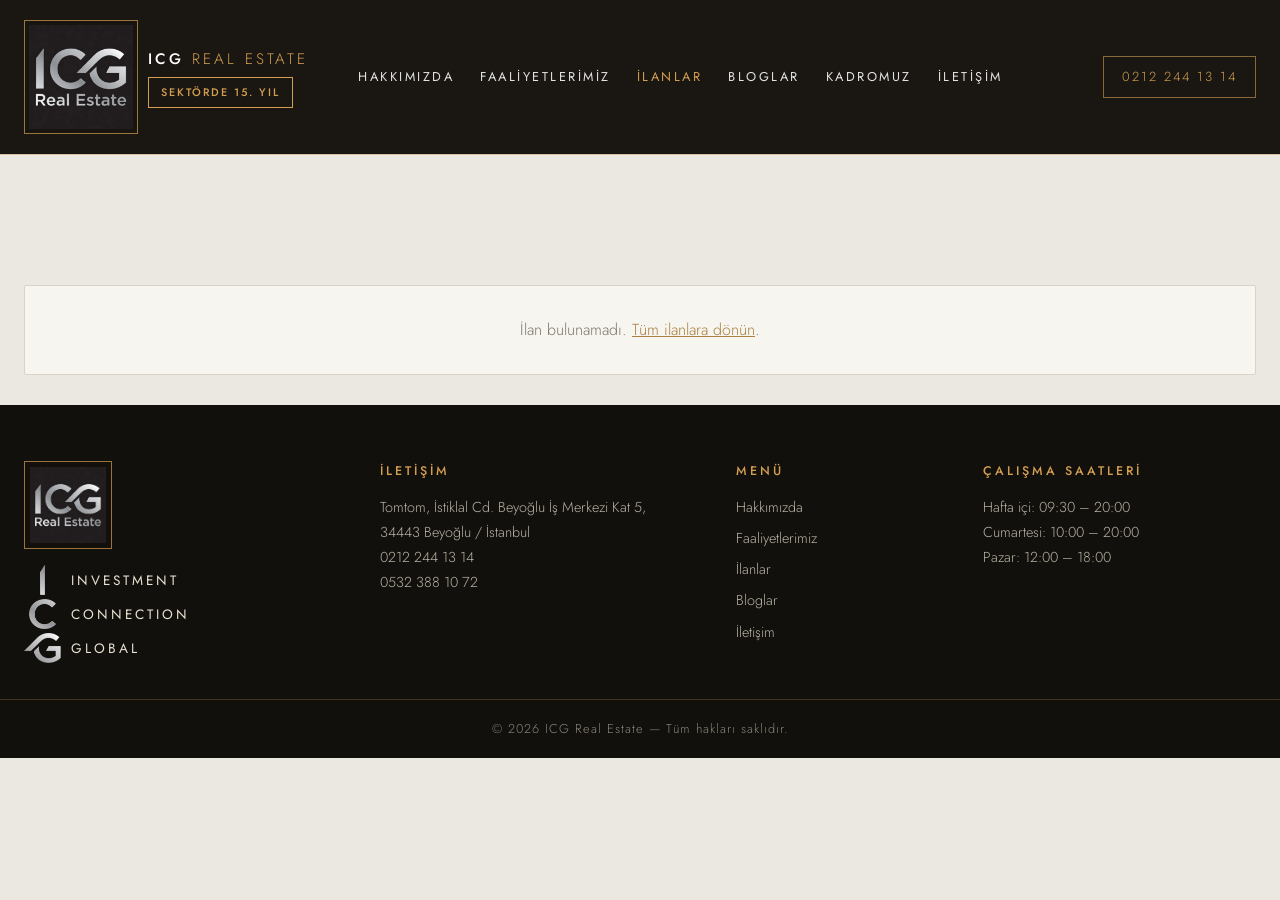
<file: ilan-detay.html>
<!DOCTYPE html>
<html lang="tr">
<head>
  <meta charset="UTF-8">
  <meta name="viewport" content="width=device-width, initial-scale=1.0">
  <title>İlan Detayı | ICG Real Estate – Beyoğlu, İstanbul</title>
  <meta name="description" content="ICG Real Estate ilan detayı: fotoğraflar, özellikler ve iletişim.">
  <link rel="icon" type="image/jpeg" href="logo/logo icg.jpg">
  <link rel="preconnect" href="https://fonts.googleapis.com">
  <link rel="preconnect" href="https://fonts.gstatic.com" crossorigin>
  <link href="https://fonts.googleapis.com/css2?family=Cormorant+Garamond:ital,wght@0,500;0,600;1,500&family=Jost:wght@300;400;500;600&family=Tangerine:wght@400;700&display=swap" rel="stylesheet">
  <link rel="stylesheet" href="styles.css?v=3">
</head>
<body>

  <header class="header header-solid" id="header">
    <div class="container header-inner">
      <a href="index.html" class="brand">
        <span class="brand-frame"><img src="logo/logo icg.jpg?v=2" alt="ICG Real Estate logosu" class="brand-logo"></span>
        <span class="brand-titles">
          <span class="brand-text">ICG <em>Real Estate</em></span>
          <span class="brand-badge">Sektörde 15. Yıl</span>
        </span>
      </a>
      <nav class="nav" id="nav">
        <a href="index.html#hakkimizda">Hakkımızda</a>
        <a href="index.html#faaliyetler">Faaliyetlerimiz</a>
        <a href="ilanlar.html" class="active">İlanlar</a>
        <a href="#">Bloglar</a>
        <a href="index.html#kadro">Kadromuz</a>
        <a href="index.html#iletisim">İletişim</a>
        <span class="nav-phone"><a href="tel:+902122441314">0212 244 13 14</a></span>
      </nav>
      <div class="header-actions">
        <a href="tel:+902122441314" class="header-phone">0212 244 13 14</a>
      </div>
    </div>
  </header>

  <section class="section section-tight" style="padding-top:130px">
    <div class="container" id="listingDetail">
      <div class="team-skeleton">İlan yükleniyor…</div>
    </div>
  </section>

  <footer class="footer">
    <div class="container footer-grid">
      <div>
        <span class="brand-frame"><img src="logo/logo icg.jpg?v=2" alt="ICG Real Estate" class="footer-logo"></span>
        <div class="icg-expand" aria-label="ICG açılımı: Investment Connection Global" lang="en">
          <div class="icg-line"><span class="icg-letter"><img src="logo/icg-i.png?v=2" alt="I"></span><span class="icg-word">INVESTMENT</span></div>
          <div class="icg-line"><span class="icg-letter"><img src="logo/icg-c.png?v=2" alt="C"></span><span class="icg-word">CONNECTION</span></div>
          <div class="icg-line"><span class="icg-letter"><img src="logo/icg-g.png?v=2" alt="G"></span><span class="icg-word">GLOBAL</span></div>
        </div>
      </div>
      <div>
        <h4>İletişim</h4>
        <p>Tomtom, İstiklal Cd. Beyoğlu İş Merkezi Kat 5,<br>34443 Beyoğlu / İstanbul</p>
        <p class="footer-phones"><a href="tel:+902122441314">0212 244 13 14</a><br><a href="tel:+905323881072">0532 388 10 72</a></p>
      </div>
      <div>
        <h4>Menü</h4>
        <a href="index.html#hakkimizda">Hakkımızda</a>
        <a href="index.html#faaliyetler">Faaliyetlerimiz</a>
        <a href="ilanlar.html">İlanlar</a>
        <a href="#">Bloglar</a>
        <a href="index.html#iletisim">İletişim</a>
      </div>
      <div>
        <h4>Çalışma Saatleri</h4>
        <p>Hafta içi: 09:30 – 20:00<br>Cumartesi: 10:00 – 20:00<br>Pazar: 12:00 – 18:00</p>
      </div>
    </div>
    <div class="footer-bottom"><span>© <span id="year"></span> ICG Real Estate — Tüm hakları saklıdır.</span></div>
  </footer>

  <script src="team-fallback.js"></script>
  <script src="app.js"></script>
  <script src="ilanlar-fallback.js"></script>
  <script src="listings.js"></script>
<script src="supabase-listings.js"></script>
  <script>SupabaseListings.boot();</script>
</body>
</html>
</file>
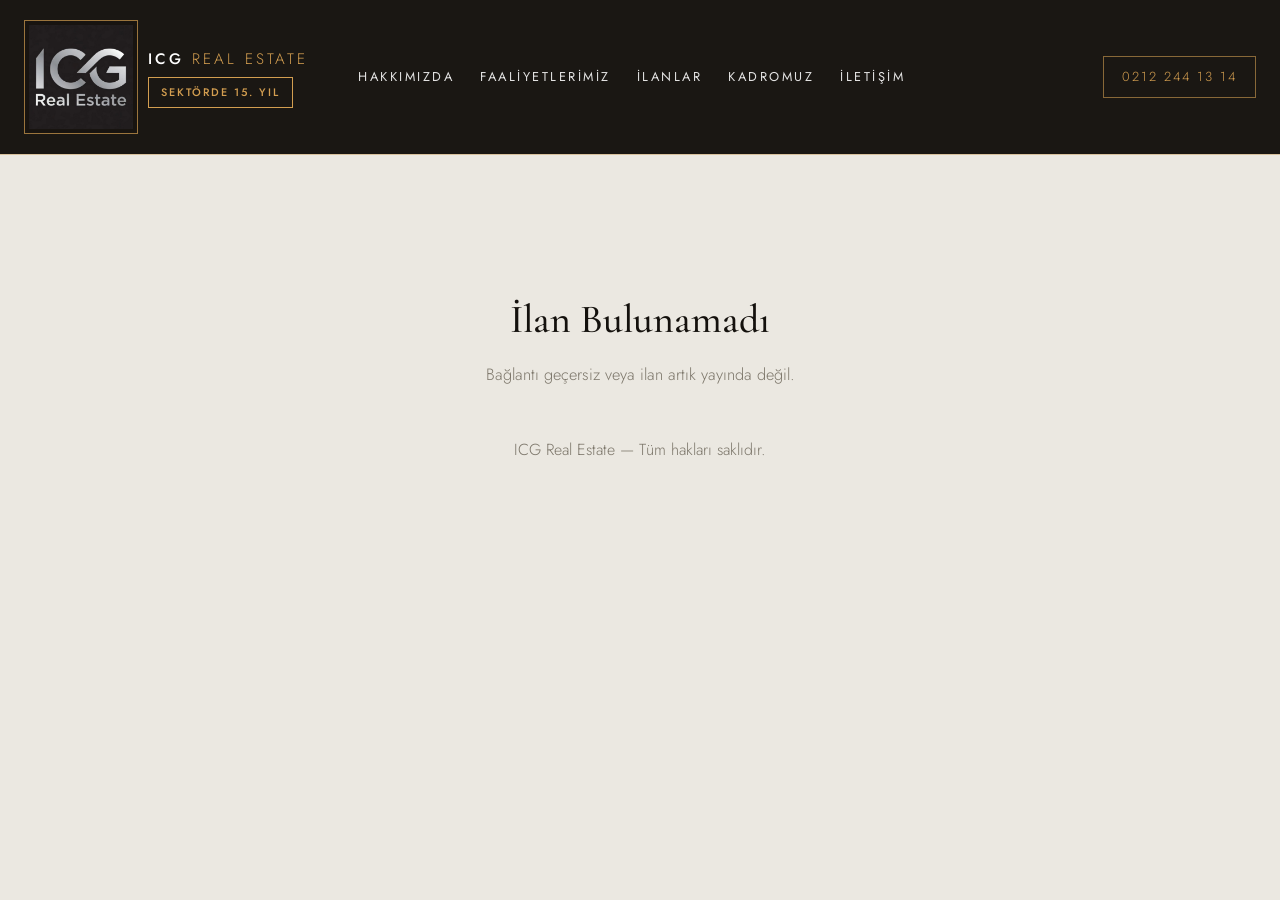
<file: ilan-gizli.html>
<!DOCTYPE html>
<html lang="tr">
<head>
  <meta charset="UTF-8">
  <meta name="viewport" content="width=device-width, initial-scale=1.0">
  <title>Özel İlan | ICG Real Estate</title>
  <meta name="description" content="ICG Real Estate özel ilan: fotoğraflar, özellikler ve iletişim.">
  <meta name="robots" content="noindex, nofollow">
  <link rel="icon" type="image/jpeg" href="logo/logo icg.jpg">
  <link rel="preconnect" href="https://fonts.googleapis.com">
  <link rel="preconnect" href="https://fonts.gstatic.com" crossorigin>
  <link href="https://fonts.googleapis.com/css2?family=Cormorant+Garamond:ital,wght@0,500;0,600;1,500&family=Jost:wght@300;400;500;600&family=Tangerine:wght@400;700&display=swap" rel="stylesheet">
  <link rel="stylesheet" href="styles.css?v=2">
  <style>
    .gprice{font-family:var(--font-serif);font-size:clamp(1.6rem,3vw,2.1rem);color:var(--ink);text-align:center;margin:8px 0 4px}
    .gallery{margin:22px 0}
    .gallery .gmain img{width:100%;border-radius:4px}
    .gallery .gthumbs{display:flex;gap:8px;margin-top:8px;overflow-x:auto}
    .gallery .gthumbs img{width:88px;height:66px;object-fit:cover;border-radius:4px;cursor:pointer;opacity:.7;border:2px solid transparent}
    .gallery .gthumbs img.on{opacity:1;border-color:var(--gold)}
    .gfacts p{margin-bottom:6px}
    @media(max-width:640px){.gprice{font-size:1.5rem}}
  </style>
</head>
<body>

  <header class="header header-solid" id="header">
    <div class="container header-inner">
      <a href="index.html" class="brand">
        <span class="brand-frame"><img src="logo/logo icg.jpg?v=2" alt="ICG Real Estate logosu" class="brand-logo"></span>
        <span class="brand-titles">
          <span class="brand-text">ICG <em>Real Estate</em></span>
          <span class="brand-badge">Sektörde 15. Yıl</span>
        </span>
      </a>
      <nav class="nav" id="nav">
        <a href="index.html#hakkimizda">Hakkımızda</a>
        <a href="index.html#faaliyetler">Faaliyetlerimiz</a>
        <a href="ilanlar.html">İlanlar</a>
        <a href="index.html#kadro">Kadromuz</a>
        <a href="index.html#iletisim">İletişim</a>
        <span class="nav-phone"><a href="tel:+902122441314">0212 244 13 14</a></span>
      </nav>
      <div class="header-actions">
        <a href="tel:+902122441314" class="header-phone">0212 244 13 14</a>
      </div>
    </div>
  </header>

  <section class="section section-tight" style="padding-top:130px">
    <div id="gizliDetail">
      <div class="container narrow"><p class="muted center">İlan yükleniyor…</p></div>
    </div>
  </section>

  <footer>
    <div class="container">
      <p class="muted center">ICG Real Estate — Tüm hakları saklıdır.</p>
    </div>
  </footer>

  <script src="app.js"></script>
  <script src="gizli-ilan.js"></script>
</body>
</html>
</file>
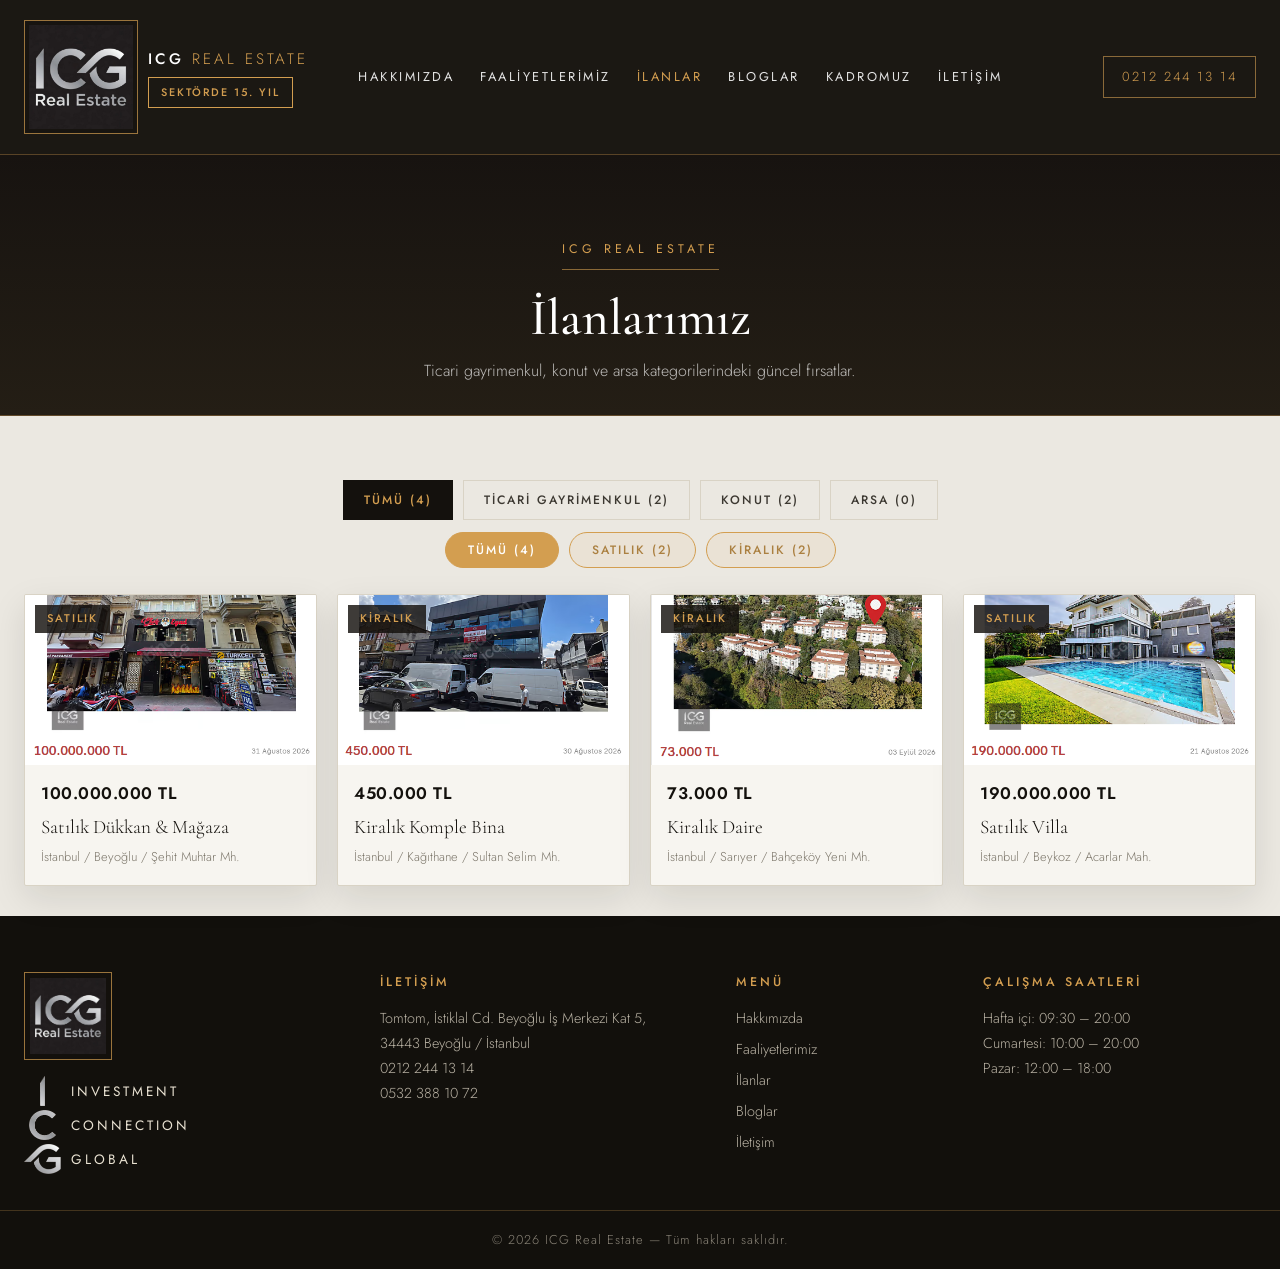
<file: ilanlar.html>
<!DOCTYPE html>
<html lang="tr">
<head>
  <meta charset="UTF-8">
  <meta name="viewport" content="width=device-width, initial-scale=1.0">
  <title>İlanlarımız | ICG Real Estate – Beyoğlu, İstanbul</title>
  <meta name="description" content="ICG Real Estate güncel ilanları: İstanbul merkezli, global ölçekte satılık/kiralık ticari gayrimenkul, konut ve arsa fırsatları.">
  <link rel="icon" type="image/jpeg" href="logo/logo icg.jpg">
  <link rel="preconnect" href="https://fonts.googleapis.com">
  <link rel="preconnect" href="https://fonts.gstatic.com" crossorigin>
  <link href="https://fonts.googleapis.com/css2?family=Cormorant+Garamond:ital,wght@0,500;0,600;1,500&family=Jost:wght@300;400;500;600&family=Tangerine:wght@400;700&display=swap" rel="stylesheet">
  <link rel="stylesheet" href="styles.css?v=3">
</head>
<body>

  <header class="header header-solid" id="header">
    <div class="container header-inner">
      <a href="index.html" class="brand">
        <span class="brand-frame"><img src="logo/logo icg.jpg?v=2" alt="ICG Real Estate logosu" class="brand-logo"></span>
        <span class="brand-titles">
          <span class="brand-text">ICG <em>Real Estate</em></span>
          <span class="brand-badge">Sektörde 15. Yıl</span>
        </span>
      </a>
      <nav class="nav" id="nav">
        <a href="index.html#hakkimizda">Hakkımızda</a>
        <a href="index.html#faaliyetler">Faaliyetlerimiz</a>
        <a href="ilanlar.html" class="active">İlanlar</a>
        <a href="#">Bloglar</a>
        <a href="index.html#kadro">Kadromuz</a>
        <a href="index.html#iletisim">İletişim</a>
        <span class="nav-phone"><a href="tel:+902122441314">0212 244 13 14</a></span>
      </nav>
      <div class="header-actions">
        <a href="tel:+902122441314" class="header-phone">0212 244 13 14</a>
      </div>
    </div>
  </header>

  <section class="page-hero">
    <div class="container">
      <span class="hero-eyebrow">ICG Real Estate</span>
      <h1>İlanlarımız</h1>
      <p>Ticari gayrimenkul, konut ve arsa kategorilerindeki güncel fırsatlar.</p>
    </div>
  </section>

  <section class="section section-tight">
    <div class="container">
      <div class="cat-filter" id="catFilter"></div>
      <div class="cat-filter" id="statusFilter"></div>
      <div class="lgrid" id="allListings">
        <div class="team-skeleton">İlanlar yükleniyor…</div>
      </div>
    </div>
  </section>

  <footer class="footer">
    <div class="container footer-grid">
      <div>
        <span class="brand-frame"><img src="logo/logo icg.jpg?v=2" alt="ICG Real Estate" class="footer-logo"></span>
        <div class="icg-expand" aria-label="ICG açılımı: Investment Connection Global" lang="en">
          <div class="icg-line"><span class="icg-letter"><img src="logo/icg-i.png?v=2" alt="I"></span><span class="icg-word">INVESTMENT</span></div>
          <div class="icg-line"><span class="icg-letter"><img src="logo/icg-c.png?v=2" alt="C"></span><span class="icg-word">CONNECTION</span></div>
          <div class="icg-line"><span class="icg-letter"><img src="logo/icg-g.png?v=2" alt="G"></span><span class="icg-word">GLOBAL</span></div>
        </div>
      </div>
      <div>
        <h4>İletişim</h4>
        <p>Tomtom, İstiklal Cd. Beyoğlu İş Merkezi Kat 5,<br>34443 Beyoğlu / İstanbul</p>
        <p class="footer-phones"><a href="tel:+902122441314">0212 244 13 14</a><br><a href="tel:+905323881072">0532 388 10 72</a></p>
      </div>
      <div>
        <h4>Menü</h4>
        <a href="index.html#hakkimizda">Hakkımızda</a>
        <a href="index.html#faaliyetler">Faaliyetlerimiz</a>
        <a href="ilanlar.html">İlanlar</a>
        <a href="#">Bloglar</a>
        <a href="index.html#iletisim">İletişim</a>
      </div>
      <div>
        <h4>Çalışma Saatleri</h4>
        <p>Hafta içi: 09:30 – 20:00<br>Cumartesi: 10:00 – 20:00<br>Pazar: 12:00 – 18:00</p>
      </div>
    </div>
    <div class="footer-bottom"><span>© <span id="year"></span> ICG Real Estate — Tüm hakları saklıdır.</span></div>
  </footer>

  <script src="team-fallback.js"></script>
  <script src="app.js"></script>
  <script src="ilanlar-fallback.js"></script>
  <script src="listings.js"></script>
<script src="supabase-listings.js"></script>
  <script>SupabaseListings.boot();</script>
</body>
</html>
</file>
<file: styles.css>
/* ICG Real Estate — butik Pera/Beyoğlu çizgisi: koyu zemin, altın detay, serif başlıklar */
:root{
  --ink:#14110d; --ink-2:#1e1a14; --gold:#D39E50; --gold-dark:#ab8041;
  --paper:#ebe8e1; --card:#f7f5f0; --text:#3c3831; --muted:#7d776b;
  --line:#d9d3c5; --white:#faf9f6;
  --radius:2px; --shadow:0 12px 34px rgba(20,17,13,.10);
  --font-serif:'Cormorant Garamond',Georgia,'Times New Roman',serif;
  --font-sans:'Jost',system-ui,-apple-system,'Segoe UI',Roboto,Arial,sans-serif;
}
*{margin:0;padding:0;box-sizing:border-box}
html{scroll-behavior:smooth}
body{font-family:var(--font-sans);font-weight:300;color:var(--text);background:var(--paper);line-height:1.75;overflow-x:hidden}
img{max-width:100%;display:block}
a{color:inherit}
.container{max-width:1280px;margin:0 auto;padding:0 24px}
.container.narrow{max-width:780px}
h1,h2,h3{font-family:var(--font-serif);font-weight:500;color:var(--ink);line-height:1.2}
h2{font-size:clamp(1.9rem,3.4vw,2.5rem);margin:10px 0 18px}
h2.center,.center{text-align:center}
.section{padding:44px 0}
.section-tight{padding:30px 0}
section.section{border-top:1px solid var(--line)}
.page-hero + section.section{border-top:0}
.maxw{max-width:640px;margin-left:auto;margin-right:auto}
.muted{color:var(--muted)}
.eyebrow{display:block;text-align:center;font-size:.78rem;font-weight:500;letter-spacing:4px;text-transform:uppercase;color:var(--gold-dark);margin-bottom:6px}
.container.narrow h2{text-align:center}
.container.narrow p{margin-bottom:16px;font-size:1.02rem}
.signature{text-align:center;margin-top:22px;font-family:var(--font-serif);font-size:1.35rem;color:var(--ink)}

/* Header — hero üzerinde transparan */
.header{position:absolute;top:0;left:0;right:0;z-index:60;transition:background .3s,box-shadow .3s}
.header.scrolled{position:fixed;background:rgba(20,17,13,.96);box-shadow:0 1px 0 rgba(211,158,80,.35)}
.header-solid{position:sticky;top:0;background:rgba(20,17,13,.97);box-shadow:0 1px 0 rgba(211,158,80,.35)}
.nav a.active{color:var(--gold)}
.header-inner{display:flex;align-items:center;gap:26px;padding:20px 24px;min-width:0}
.brand{display:flex;align-items:center;gap:10px;text-decoration:none;margin-right:0;min-width:0}
.brand-frame{display:inline-block;border:1px solid rgba(211,158,80,.7);padding:5px;line-height:0;background:rgba(20,17,13,.4)}
.brand-logo{width:104px;height:104px;object-fit:contain;display:block}
.footer-logo{width:76px;height:76px;object-fit:cover;display:block}
.brand-text{font-family:var(--font-sans);font-weight:500;font-size:.95rem;letter-spacing:3px;color:#fff;text-transform:uppercase;white-space:nowrap}
.brand-text em{font-style:normal;font-weight:300;letter-spacing:3px;color:var(--gold)}
.brand-titles{display:flex;flex-direction:column;align-items:flex-start;gap:5px;min-width:0}
.brand-badge{display:inline-block;margin-left:0;padding:5px 12px;border:1px solid var(--gold);font-family:var(--font-sans);font-weight:500;font-size:.68rem;letter-spacing:2px;text-transform:uppercase;color:var(--gold);white-space:nowrap;vertical-align:middle}
.nav{display:flex;align-items:center;gap:26px}
/* Masaüstü: kare logo çerçevesi + marka-menü aralığı (mobil kurallar etkilenmez) */
@media(min-width:961px){
  .header .brand-frame{width:114px;height:114px;display:inline-flex;align-items:center;justify-content:center;padding:0;flex:0 0 auto}
  .brand{margin-right:24px}
}
/* Dar masaüstü/tablet-yatay: tek satırı koru, taşmayı önle */
@media(min-width:961px) and (max-width:1240px){
  .header-inner{gap:18px;padding:16px}
  .brand{margin-right:8px}
  .nav{gap:18px}
  .nav a{font-size:.74rem;letter-spacing:2px}
  .header-phone{display:none}
  .nav-phone{display:block}
}
.nav a{text-decoration:none;font-size:.8rem;font-weight:400;letter-spacing:2.5px;text-transform:uppercase;color:rgba(255,255,255,.88)}
.nav a:hover{color:var(--gold)}
.nav-phone{display:none}
.header-actions{display:flex;align-items:center;gap:16px;margin-left:auto}
.header-phone{font-size:.82rem;letter-spacing:2px;color:var(--gold);text-decoration:none;border:1px solid rgba(211,158,80,.6);padding:9px 18px;white-space:nowrap}
.header-phone:hover{background:var(--gold);color:var(--ink)}
.menu-btn{display:none;background:none;border:0;cursor:pointer;padding:8px;z-index:71}
.menu-btn span{display:block;width:26px;height:2px;background:#fff;margin:5px 0;transition:.25s}
.nav.open ~ .header-actions .menu-btn span:nth-child(1),
.menu-btn.x span:nth-child(1){transform:translateY(7px) rotate(45deg)}
.menu-btn.x span:nth-child(2){opacity:0}
.menu-btn.x span:nth-child(3){transform:translateY(-7px) rotate(-45deg)}

/* Sol dikey şerit */
.side-rail{position:fixed;left:0;top:44%;z-index:55;display:flex;flex-direction:column}
.rail-btn{width:40px;height:44px;display:flex;align-items:center;justify-content:center;background:rgba(20,17,13,.85);color:#fff;text-decoration:none;border-bottom:1px solid rgba(211,158,80,.35)}
.rail-btn:first-child{border-top:1px solid rgba(211,158,80,.35)}
.rail-btn:hover{background:var(--gold);color:var(--ink)}

/* Hero — tam ekran, koyu tarihi doku */
.hero{position:relative;min-height:100vh;display:flex;align-items:flex-end;color:#fff;overflow:hidden;background:var(--ink)}
.hero-bg{position:absolute;inset:0;background-size:cover;background-position:center}
.hero-bg.taksim{background-position:5% center;background-image:linear-gradient(180deg,rgba(15,12,8,.22) 0%,rgba(15,12,8,.06) 45%,rgba(15,12,8,.28) 100%),url('https://upload.wikimedia.org/wikipedia/commons/thumb/a/a1/Galata%2C_Beyo%C4%9Flu_-_Aerial_view_-_01.jpg/2560px-Galata%2C_Beyo%C4%9Flu_-_Aerial_view_-_01.jpg'),url('https://upload.wikimedia.org/wikipedia/commons/thumb/a/a1/Galata%2C_Beyo%C4%9Flu_-_Aerial_view_-_01.jpg/1920px-Galata%2C_Beyo%C4%9Flu_-_Aerial_view_-_01.jpg'),url('https://upload.wikimedia.org/wikipedia/commons/thumb/c/cb/Galata%2C_Beyo%C4%9Flu_-_Aerial_view_-_02.jpg/1920px-Galata%2C_Beyo%C4%9Flu_-_Aerial_view_-_02.jpg'),url('https://upload.wikimedia.org/wikipedia/commons/thumb/c/cb/Istanbul_%C4%B0stiklal_Caddesi_%2854526417753%29.jpg/1920px-Istanbul_%C4%B0stiklal_Caddesi_%2854526417753%29.jpg'),url('https://images.unsplash.com/photo-1527838832700-5059252407fa?q=90&w=2400&auto=format&fit=crop')}
.hero-overlay{position:absolute;inset:0;background:linear-gradient(180deg,rgba(15,12,8,.45) 0%,rgba(15,12,8,.18) 42%,rgba(15,12,8,.68) 100%)}
.hero-content{position:relative;padding:0 24px 13vh;min-width:0;width:100%}
.hero-eyebrow{display:inline-block;font-size:.78rem;font-weight:400;letter-spacing:4px;text-transform:uppercase;color:var(--gold);border-bottom:1px solid rgba(211,158,80,.6);padding-bottom:8px;margin-bottom:18px}
.hero h1{font-family:'Tangerine','Cormorant Garamond',Georgia,serif;font-weight:700;color:#fff;font-size:clamp(3.4rem,8vw,6rem);line-height:1.05;margin-bottom:10px;max-width:820px;text-shadow:0 3px 26px rgba(0,0,0,.55)}
.hero-lead{max-width:560px;font-size:1.05rem;font-weight:300;color:rgba(255,255,255,.82)}

/* Hizmet kartları */
.cards{display:grid;grid-template-columns:repeat(3,1fr);gap:18px;margin-top:34px}
.card{background:var(--card);border:1px solid var(--line);border-radius:var(--radius);padding:34px 26px;text-align:center;box-shadow:var(--shadow);transition:transform .15s,border-color .15s}
.card:hover{transform:translateY(-4px);border-color:var(--gold)}
.card-icon{width:56px;height:56px;margin:0 auto 16px;border:1px solid var(--gold);border-radius:50%;display:flex;align-items:center;justify-content:center;color:var(--gold-dark)}
.card-icon svg{width:26px;height:26px}
.card h3{font-size:1.35rem;margin-bottom:8px}
.card p{color:var(--muted);font-size:.92rem}

/* İkili kartlar */
.duo{display:grid;grid-template-columns:1fr 1fr;gap:18px;margin-top:18px}
.duo-card{background:var(--card);border:1px solid var(--line);border-radius:var(--radius);padding:30px 28px;box-shadow:var(--shadow)}
.duo-card h3{font-size:1.4rem;margin-bottom:8px}
.duo-card p{color:var(--muted);font-size:.93rem;margin-bottom:14px}
.gold-link{font-size:.8rem;font-weight:500;letter-spacing:2.5px;text-transform:uppercase;color:var(--gold-dark);text-decoration:none}
.gold-link span{color:var(--gold)}
.gold-link:hover{color:var(--ink)}

/* Ofis / bölge */
.office-eyebrow{text-align:center;font-size:.78rem;font-weight:500;letter-spacing:4px;text-transform:uppercase;color:var(--gold-dark);margin:4px 0 14px}
.region-grid{display:grid;grid-template-columns:repeat(3,1fr);gap:18px;margin-top:28px}
.img-frame{position:relative;border-radius:var(--radius);overflow:hidden;background:linear-gradient(135deg,#2a251d,#57503f);box-shadow:var(--shadow);height:240px}
.img-frame img{width:100%;height:100%;object-fit:cover;position:absolute;inset:0;filter:saturate(.85)}
.region-grid .img-frame span{position:absolute;left:14px;bottom:12px;background:rgba(20,17,13,.78);color:#f3ead6;font-size:.75rem;font-weight:400;letter-spacing:2px;text-transform:uppercase;padding:5px 14px}

/* Kadro */
.team-grid{display:grid;grid-template-columns:repeat(auto-fill,minmax(215px,1fr));gap:20px;margin-top:30px}
.team-card{background:var(--card);border:1px solid var(--line);border-radius:var(--radius);overflow:hidden;box-shadow:var(--shadow);text-align:center;transition:transform .15s,border-color .15s}
.team-card:hover{transform:translateY(-4px);border-color:var(--gold)}
.team-photo{height:360px;background:var(--card);overflow:hidden}
.team-photo img{width:100%;height:100%;object-fit:contain;object-position:center top;filter:saturate(.9);mix-blend-mode:multiply}
.team-card h3{font-size:1.35rem;margin:3px 0 2px}
.team-role{display:inline-block;font-size:.72rem;font-weight:500;letter-spacing:2.5px;text-transform:uppercase;color:var(--gold-dark);border-bottom:1px solid var(--gold);padding-bottom:4px;margin:4px 0 12px}
.team-role.broker{color:var(--ink);border-color:var(--ink);font-weight:600}
.team-phones{padding:0 16px 20px;font-size:.88rem;display:flex;flex-direction:column;gap:3px}
.team-phones a{text-decoration:none;color:var(--ink);font-weight:400}
.team-phones a:hover{color:var(--gold-dark)}
.team-phones small{color:var(--muted);font-size:.75rem;letter-spacing:1px;text-transform:uppercase}
.team-skeleton{color:var(--muted);padding:20px}
.team-updated{margin-top:16px;font-size:.8rem;color:var(--muted);text-align:center;letter-spacing:1px}

/* İletişim */
.contact-grid{display:grid;grid-template-columns:1fr 1fr;gap:22px;margin:30px 0 24px}
.contact-info{background:var(--card);border:1px solid var(--line);border-radius:var(--radius);padding:32px;box-shadow:var(--shadow)}
.contact-info h3{font-size:1.3rem;margin:18px 0 6px}
.contact-info h3:first-child{margin-top:0}
.contact-info p{font-size:.95rem;line-height:1.4}
.contact-info a{color:var(--ink);font-weight:500;text-decoration:none}
.contact-info a:hover{color:var(--gold-dark)}
.hours{width:100%;border-collapse:collapse;font-size:.92rem;margin-top:6px}
.hours td{padding:8px 2px;border-bottom:1px solid var(--line)}
.hours td:last-child{text-align:right;color:var(--ink)}
.contact-btns{display:flex;gap:12px;margin-top:22px;flex-wrap:wrap}
.btn{display:inline-block;padding:14px 34px;border-radius:var(--radius);font-family:var(--font-sans);font-weight:500;font-size:.8rem;letter-spacing:2.5px;text-transform:uppercase;text-decoration:none;border:1px solid transparent;cursor:pointer;transition:.2s}
.btn-gold{background:var(--gold);color:var(--ink)}
.btn-gold:hover{background:var(--gold-dark);color:#fff}
.btn-outline-dark{border-color:var(--ink);color:var(--ink)}
.btn-outline-dark:hover{background:var(--ink);color:#fff}
.btn-navy{background:var(--ink);color:#fff}
.btn-navy:hover{background:var(--gold);color:var(--ink)}
.contact-map{position:relative;border-radius:var(--radius);overflow:hidden;box-shadow:var(--shadow);min-height:380px;border:1px solid var(--line);background:#dfe3e6}
.contact-map iframe{width:100%;height:100%;min-height:380px;min-width:0;border:0;filter:saturate(.85)}
.map-link{position:absolute;left:12px;bottom:12px;background:var(--ink);color:#f3ead6 !important;font-size:.75rem;font-weight:500;letter-spacing:1.5px;text-transform:uppercase;text-decoration:none;padding:10px 18px}
.map-link:hover{background:var(--gold);color:var(--ink) !important}
.contact-form{background:var(--card);border:1px solid var(--line);border-radius:var(--radius);padding:32px;box-shadow:var(--shadow);max-width:760px;margin:0 auto}
.contact-form h3{margin-bottom:16px;font-size:1.4rem}
.form-row{display:grid;grid-template-columns:1fr 1fr;gap:12px;margin-bottom:12px}
.contact-form input,.contact-form select,.contact-form textarea{width:100%;max-width:100%;min-width:0;padding:13px 15px;border:1px solid var(--line);border-radius:var(--radius);font-family:var(--font-sans);font-weight:300;font-size:.95rem;margin-bottom:12px;background:#fff;color:var(--text)}
.contact-form input:focus,.contact-form select:focus,.contact-form textarea:focus{outline:1px solid var(--gold);border-color:var(--gold)}
.contact-form small{display:block;margin-top:10px;color:var(--muted);font-size:.8rem}

/* Footer */
.footer{background:#12100c;color:#b9b2a4}
.footer-grid{display:grid;grid-template-columns:1.2fr 1.2fr .8fr 1fr;gap:28px;padding:56px 24px 36px}
.footer h4{font-family:var(--font-sans);font-weight:500;font-size:.78rem;letter-spacing:3px;text-transform:uppercase;color:var(--gold);margin-bottom:12px}
.footer a{display:block;text-decoration:none;color:#b9b2a4;font-size:.9rem;margin-bottom:6px}
.footer a:hover{color:#fff}
.footer p{font-size:.9rem}
.footer-phones a{display:inline;margin-bottom:0}
.footer .brand-frame{width:88px;height:88px;display:inline-flex;align-items:center;justify-content:center;padding:0}
.footer .brand-frame{margin-bottom:14px}
.footer-tag{font-family:var(--font-serif);font-size:1.2rem;color:#e9e2d2;font-style:italic}
/* Footer ICG açılımı: I/C/G alt alta, logodaki gümüş harf görünümü */
.icg-expand{display:flex;flex-direction:column;gap:4px;margin-top:2px}
.icg-line{display:flex;align-items:center;gap:10px;line-height:1.2}
.icg-letter{width:37px;flex:0 0 37px;display:flex;align-items:center;justify-content:center}
.icg-letter img{height:30px;width:auto;max-width:none;display:block;mix-blend-mode:screen}
.icg-word{font-family:var(--font-sans);font-weight:400;font-size:.85rem;letter-spacing:3px;color:#e9e2d2}
.footer-bottom{border-top:1px solid rgba(211,158,80,.25);padding:18px 24px;font-size:.8rem;letter-spacing:1px;color:#8a8478;text-align:center}

/* İletişim tercihleri bandı */
.pref-band{background:var(--ink);border-top:1px solid rgba(211,158,80,.4);border-bottom:1px solid rgba(211,158,80,.4)}
.pref-inner{display:flex;align-items:center;justify-content:space-between;gap:18px;padding-top:26px;padding-bottom:26px;flex-wrap:wrap}
.pref-title{font-family:var(--font-serif);font-size:1.5rem;color:#f0e9d8}
.pref-btns{display:flex;gap:12px;flex-wrap:wrap}
.pref-btn{font-size:.78rem;font-weight:500;letter-spacing:2.5px;text-transform:uppercase;color:var(--gold);text-decoration:none;border:1px solid rgba(211,158,80,.65);padding:12px 26px;transition:.2s;white-space:nowrap}
.pref-btn:hover{background:var(--gold);color:var(--ink)}

/* Faaliyetler: kategori satırları + yatay kayan ilanlar */
.fcat{margin-top:26px}
.fcat-head{display:flex;align-items:baseline;gap:12px;border-bottom:1px solid var(--line);padding-bottom:10px;margin-bottom:18px}
.fcat-head h3{font-size:1.7rem}
.fcount{font-size:.8rem;letter-spacing:2px;text-transform:uppercase;color:var(--gold-dark)}
.fcat .gold-link{display:inline-block;margin-top:16px}
.lrow{display:flex;gap:18px;overflow-x:auto;padding:4px 2px 14px;scrollbar-width:none;-webkit-overflow-scrolling:touch;touch-action:pan-x pan-y}
.lrow::-webkit-scrollbar{display:none}
.lrow .lcard{flex:0 0 250px}
.lcard{background:var(--card);border:1px solid var(--line);border-radius:var(--radius);overflow:hidden;text-decoration:none;box-shadow:var(--shadow);transition:transform .15s,border-color .15s;display:block;cursor:pointer;-webkit-tap-highlight-color:transparent;touch-action:manipulation}
.lcard:hover{transform:translateY(-4px);border-color:var(--gold)}
.lcard:active{transform:translateY(-2px);border-color:var(--gold)}
.lphoto{position:relative;display:block;height:170px;background:linear-gradient(135deg,#2a251d,#6b6250);overflow:hidden}
.lphoto img{width:100%;height:100%;object-fit:cover}
.lbadge{position:absolute;left:10px;top:10px;background:rgba(20,17,13,.82);color:var(--gold);font-size:.7rem;font-weight:500;letter-spacing:2px;text-transform:uppercase;padding:4px 12px}
.lbody{display:block;padding:14px 16px 16px}
.lprice{display:block;font-size:1.05rem;font-weight:600;color:var(--ink);letter-spacing:.5px}
.ltitle{display:block;font-family:var(--font-serif);font-size:1.2rem;color:var(--ink);margin:2px 0}
.lloc{display:block;font-size:.8rem;color:var(--muted)}
.lcard-static{cursor:default}
.lcard-static:hover{transform:none}

/* İlanlar sayfası */
.page-hero{background:linear-gradient(180deg,#171310,#241e15);color:#fff;padding:80px 0 30px;text-align:center;border-bottom:1px solid rgba(211,158,80,.4)}
.page-hero h1{color:#fff;font-size:clamp(2.2rem,4.5vw,3.2rem)}
.page-hero p{color:rgba(255,255,255,.7);margin-top:8px}
.cat-filter{display:flex;gap:10px;justify-content:center;flex-wrap:wrap;margin:34px 0 12px}
#statusFilter{margin-top:0;margin-bottom:26px}
.cat-filter button{font-family:var(--font-sans);font-size:.76rem;font-weight:500;letter-spacing:2px;text-transform:uppercase;background:transparent;color:var(--text);border:1px solid var(--line);padding:10px 20px;cursor:pointer;transition:.2s}
.cat-filter button:hover{border-color:var(--gold-dark);color:var(--gold-dark)}
.cat-filter button.on{background:var(--ink);border-color:var(--ink);color:var(--gold)}
/* Durum filtresi (Satılık/Kiralık) kategori filtresinden ayrı görünür: altın hap butonlar */
#statusFilter button{border-radius:999px;border-color:var(--gold);color:var(--gold-dark);background:rgba(211,158,80,.08);padding:8px 22px}
#statusFilter button:hover{background:rgba(211,158,80,.22);border-color:var(--gold);color:var(--ink)}
#statusFilter button.on{background:var(--gold);border-color:var(--gold);color:#fff}
.lgrid{display:grid;grid-template-columns:repeat(auto-fill,minmax(250px,1fr));gap:20px}
.lgrid .lcard{flex:none}
.empty-note{background:var(--card);border:1px solid var(--line);border-radius:var(--radius);padding:30px;text-align:center;color:var(--muted)}
.empty-note a{color:var(--gold-dark)}

/* İlan detay sayfası */
.crumbs{font-size:.82rem;letter-spacing:1px;color:var(--muted);margin:26px 0 18px}
.crumbs a{color:var(--gold-dark);text-decoration:none}
.detail-grid{display:grid;grid-template-columns:1.05fr .95fr;gap:30px;align-items:start;padding-bottom:70px}
.gallery{background:var(--card);border:1px solid var(--line);border-radius:var(--radius);padding:14px;box-shadow:var(--shadow)}
.gmain{height:420px;background:linear-gradient(135deg,#2a251d,#6b6250);border-radius:var(--radius);overflow:hidden}
.gmain img{width:100%;height:100%;object-fit:cover}
.gthumbs{display:grid;grid-template-columns:repeat(4,1fr);gap:10px;margin-top:10px}
.gthumbs img{height:76px;width:100%;object-fit:cover;cursor:pointer;opacity:.65;border:2px solid transparent;border-radius:var(--radius)}
.gthumbs img.on,.gthumbs img:hover{opacity:1;border-color:var(--gold)}
.dbadges{font-size:.76rem;font-weight:500;letter-spacing:3px;text-transform:uppercase;color:var(--gold-dark)}
.dinfo h1{font-size:clamp(1.9rem,3.4vw,2.6rem);margin:8px 0 4px}
.dprice{font-size:1.5rem;font-weight:600;color:var(--ink);margin:6px 0 2px}
.dloc{color:var(--muted);margin-bottom:18px}
.specs{width:100%;border-collapse:collapse;font-size:.93rem;margin-bottom:8px;background:var(--card);border:1px solid var(--line)}
.specs td{padding:10px 14px;border-bottom:1px solid var(--line);vertical-align:top}
.specs tr td:first-child{color:var(--muted);width:42%}
.specs tr td:last-child{color:var(--ink);font-weight:400}
.specs tr.fnote td{color:var(--text);font-style:italic}
.dinfo .contact-btns{margin-top:20px}

/* Mobil */
@media(max-width:960px){
  .cards{grid-template-columns:1fr 1fr}
  .contact-grid{grid-template-columns:1fr}
  .detail-grid{grid-template-columns:1fr}
  .gmain{height:300px}
  .pref-inner{justify-content:center;text-align:center}
  .pref-btns{justify-content:center}
  .region-grid{grid-template-columns:1fr}
  .footer-grid{grid-template-columns:1fr 1fr}
  .header-phone{display:none}
  .header-inner{flex-wrap:wrap;gap:8px 14px;padding:14px 16px}
  .brand-text{font-size:.82rem;letter-spacing:2px}
  .brand-logo{width:88px;height:88px}
  .brand-badge{margin-left:0;font-size:.62rem;letter-spacing:1.5px;padding:4px 10px}
  .nav{order:3;flex:1 1 100%;display:flex;flex-direction:row;flex-wrap:wrap;align-items:center;justify-content:center;gap:4px 16px;overflow:visible;white-space:normal;padding:8px 0 2px}
  .nav a{font-size:.72rem;letter-spacing:1.2px}
  .nav-phone{display:block}
  .nav-phone a{font-size:.72rem;letter-spacing:1.2px;color:var(--gold)}
}
@media(max-width:600px){
  .cards{grid-template-columns:1fr}
  .duo{grid-template-columns:1fr}
  .form-row{grid-template-columns:1fr}
  .section{padding:32px 0}
  .footer-grid{grid-template-columns:1fr}
  .hero h1{font-size:10.5vw;white-space:nowrap}
  .hero-content{padding-bottom:11vh}
  .brand-text{font-size:.8rem;letter-spacing:2px}
  .side-rail{top:auto;bottom:0;flex-direction:row}
  .rail-btn{width:48px;height:48px;border-bottom:0;border-right:1px solid rgba(211,158,80,.35)}
}
</file>
